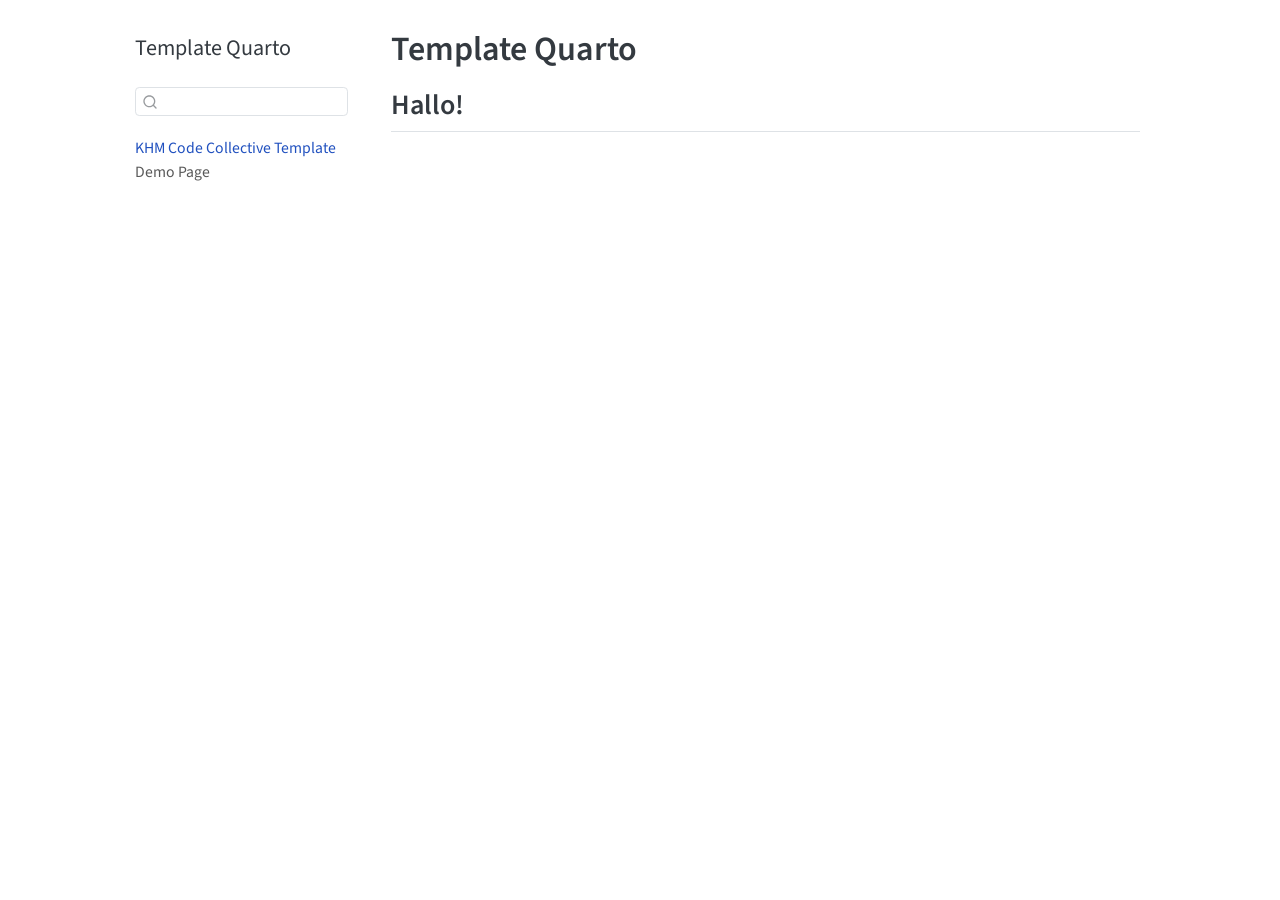
<file: docs/index.html>
<!DOCTYPE html>
<html xmlns="http://www.w3.org/1999/xhtml" lang="en" xml:lang="en"><head>

<meta charset="utf-8">
<meta name="generator" content="quarto-1.6.40">

<meta name="viewport" content="width=device-width, initial-scale=1.0, user-scalable=yes">


<title>Template Quarto</title>
<style>
code{white-space: pre-wrap;}
span.smallcaps{font-variant: small-caps;}
div.columns{display: flex; gap: min(4vw, 1.5em);}
div.column{flex: auto; overflow-x: auto;}
div.hanging-indent{margin-left: 1.5em; text-indent: -1.5em;}
ul.task-list{list-style: none;}
ul.task-list li input[type="checkbox"] {
  width: 0.8em;
  margin: 0 0.8em 0.2em -1em; /* quarto-specific, see https://github.com/quarto-dev/quarto-cli/issues/4556 */ 
  vertical-align: middle;
}
</style>


<script src="site_libs/quarto-nav/quarto-nav.js"></script>
<script src="site_libs/quarto-nav/headroom.min.js"></script>
<script src="site_libs/clipboard/clipboard.min.js"></script>
<script src="site_libs/quarto-search/autocomplete.umd.js"></script>
<script src="site_libs/quarto-search/fuse.min.js"></script>
<script src="site_libs/quarto-search/quarto-search.js"></script>
<meta name="quarto:offset" content="./">
<script src="site_libs/quarto-html/quarto.js"></script>
<script src="site_libs/quarto-html/popper.min.js"></script>
<script src="site_libs/quarto-html/tippy.umd.min.js"></script>
<script src="site_libs/quarto-html/anchor.min.js"></script>
<link href="site_libs/quarto-html/tippy.css" rel="stylesheet">
<link href="site_libs/quarto-html/quarto-syntax-highlighting-549806ee2085284f45b00abea8c6df48.css" rel="stylesheet" id="quarto-text-highlighting-styles">
<script src="site_libs/bootstrap/bootstrap.min.js"></script>
<link href="site_libs/bootstrap/bootstrap-icons.css" rel="stylesheet">
<link href="site_libs/bootstrap/bootstrap-626149efe8f5d16e1d391ba177679bf0.min.css" rel="stylesheet" append-hash="true" id="quarto-bootstrap" data-mode="light">
<script id="quarto-search-options" type="application/json">{
  "location": "sidebar",
  "copy-button": false,
  "collapse-after": 3,
  "panel-placement": "start",
  "type": "textbox",
  "limit": 50,
  "keyboard-shortcut": [
    "f",
    "/",
    "s"
  ],
  "show-item-context": false,
  "language": {
    "search-no-results-text": "No results",
    "search-matching-documents-text": "matching documents",
    "search-copy-link-title": "Copy link to search",
    "search-hide-matches-text": "Hide additional matches",
    "search-more-match-text": "more match in this document",
    "search-more-matches-text": "more matches in this document",
    "search-clear-button-title": "Clear",
    "search-text-placeholder": "",
    "search-detached-cancel-button-title": "Cancel",
    "search-submit-button-title": "Submit",
    "search-label": "Search"
  }
}</script>


<link rel="stylesheet" href="src/style.css">
</head>

<body class="nav-sidebar floating fullcontent">

<div id="quarto-search-results"></div>
  <header id="quarto-header" class="headroom fixed-top">
  <nav class="quarto-secondary-nav">
    <div class="container-fluid d-flex">
      <button type="button" class="quarto-btn-toggle btn" data-bs-toggle="collapse" role="button" data-bs-target=".quarto-sidebar-collapse-item" aria-controls="quarto-sidebar" aria-expanded="false" aria-label="Toggle sidebar navigation" onclick="if (window.quartoToggleHeadroom) { window.quartoToggleHeadroom(); }">
        <i class="bi bi-layout-text-sidebar-reverse"></i>
      </button>
        <nav class="quarto-page-breadcrumbs" aria-label="breadcrumb"><ol class="breadcrumb"><li class="breadcrumb-item"><a href="./index.html"><span class="chapter-title">KHM Code Collective Template</span></a></li></ol></nav>
        <a class="flex-grow-1" role="navigation" data-bs-toggle="collapse" data-bs-target=".quarto-sidebar-collapse-item" aria-controls="quarto-sidebar" aria-expanded="false" aria-label="Toggle sidebar navigation" onclick="if (window.quartoToggleHeadroom) { window.quartoToggleHeadroom(); }">      
        </a>
      <button type="button" class="btn quarto-search-button" aria-label="Search" onclick="window.quartoOpenSearch();">
        <i class="bi bi-search"></i>
      </button>
    </div>
  </nav>
</header>
<!-- content -->
<div id="quarto-content" class="quarto-container page-columns page-rows-contents page-layout-article">
<!-- sidebar -->
  <nav id="quarto-sidebar" class="sidebar collapse collapse-horizontal quarto-sidebar-collapse-item sidebar-navigation floating overflow-auto">
    <div class="pt-lg-2 mt-2 text-left sidebar-header">
    <div class="sidebar-title mb-0 py-0">
      <a href="./">Template Quarto</a> 
    </div>
      </div>
        <div class="mt-2 flex-shrink-0 align-items-center">
        <div class="sidebar-search">
        <div id="quarto-search" class="" title="Search"></div>
        </div>
        </div>
    <div class="sidebar-menu-container"> 
    <ul class="list-unstyled mt-1">
        <li class="sidebar-item">
  <div class="sidebar-item-container"> 
  <a href="./index.html" class="sidebar-item-text sidebar-link active"><span class="chapter-title">KHM Code Collective Template</span></a>
  </div>
</li>
        <li class="sidebar-item">
  <div class="sidebar-item-container"> 
  <a href="./pages/demo.html" class="sidebar-item-text sidebar-link"><span class="chapter-title">Demo Page</span></a>
  </div>
</li>
    </ul>
    </div>
    
</nav>
<div id="quarto-sidebar-glass" class="quarto-sidebar-collapse-item" data-bs-toggle="collapse" data-bs-target=".quarto-sidebar-collapse-item"></div>
<!-- margin-sidebar -->
    
<!-- main -->
<main class="content" id="quarto-document-content">

<header id="title-block-header" class="quarto-title-block default">
<div class="quarto-title">
<h1 class="title">Template Quarto</h1>
</div>



<div class="quarto-title-meta">

    
  
    
  </div>
  


</header>


<section id="hallo" class="level2">
<h2 class="anchored" data-anchor-id="hallo">Hallo!</h2>


</section>

</main> <!-- /main -->
<script id="quarto-html-after-body" type="application/javascript">
window.document.addEventListener("DOMContentLoaded", function (event) {
  const toggleBodyColorMode = (bsSheetEl) => {
    const mode = bsSheetEl.getAttribute("data-mode");
    const bodyEl = window.document.querySelector("body");
    if (mode === "dark") {
      bodyEl.classList.add("quarto-dark");
      bodyEl.classList.remove("quarto-light");
    } else {
      bodyEl.classList.add("quarto-light");
      bodyEl.classList.remove("quarto-dark");
    }
  }
  const toggleBodyColorPrimary = () => {
    const bsSheetEl = window.document.querySelector("link#quarto-bootstrap");
    if (bsSheetEl) {
      toggleBodyColorMode(bsSheetEl);
    }
  }
  toggleBodyColorPrimary();  
  const icon = "";
  const anchorJS = new window.AnchorJS();
  anchorJS.options = {
    placement: 'right',
    icon: icon
  };
  anchorJS.add('.anchored');
  const isCodeAnnotation = (el) => {
    for (const clz of el.classList) {
      if (clz.startsWith('code-annotation-')) {                     
        return true;
      }
    }
    return false;
  }
  const onCopySuccess = function(e) {
    // button target
    const button = e.trigger;
    // don't keep focus
    button.blur();
    // flash "checked"
    button.classList.add('code-copy-button-checked');
    var currentTitle = button.getAttribute("title");
    button.setAttribute("title", "Copied!");
    let tooltip;
    if (window.bootstrap) {
      button.setAttribute("data-bs-toggle", "tooltip");
      button.setAttribute("data-bs-placement", "left");
      button.setAttribute("data-bs-title", "Copied!");
      tooltip = new bootstrap.Tooltip(button, 
        { trigger: "manual", 
          customClass: "code-copy-button-tooltip",
          offset: [0, -8]});
      tooltip.show();    
    }
    setTimeout(function() {
      if (tooltip) {
        tooltip.hide();
        button.removeAttribute("data-bs-title");
        button.removeAttribute("data-bs-toggle");
        button.removeAttribute("data-bs-placement");
      }
      button.setAttribute("title", currentTitle);
      button.classList.remove('code-copy-button-checked');
    }, 1000);
    // clear code selection
    e.clearSelection();
  }
  const getTextToCopy = function(trigger) {
      const codeEl = trigger.previousElementSibling.cloneNode(true);
      for (const childEl of codeEl.children) {
        if (isCodeAnnotation(childEl)) {
          childEl.remove();
        }
      }
      return codeEl.innerText;
  }
  const clipboard = new window.ClipboardJS('.code-copy-button:not([data-in-quarto-modal])', {
    text: getTextToCopy
  });
  clipboard.on('success', onCopySuccess);
  if (window.document.getElementById('quarto-embedded-source-code-modal')) {
    const clipboardModal = new window.ClipboardJS('.code-copy-button[data-in-quarto-modal]', {
      text: getTextToCopy,
      container: window.document.getElementById('quarto-embedded-source-code-modal')
    });
    clipboardModal.on('success', onCopySuccess);
  }
    var localhostRegex = new RegExp(/^(?:http|https):\/\/localhost\:?[0-9]*\//);
    var mailtoRegex = new RegExp(/^mailto:/);
      var filterRegex = new RegExp('/' + window.location.host + '/');
    var isInternal = (href) => {
        return filterRegex.test(href) || localhostRegex.test(href) || mailtoRegex.test(href);
    }
    // Inspect non-navigation links and adorn them if external
 	var links = window.document.querySelectorAll('a[href]:not(.nav-link):not(.navbar-brand):not(.toc-action):not(.sidebar-link):not(.sidebar-item-toggle):not(.pagination-link):not(.no-external):not([aria-hidden]):not(.dropdown-item):not(.quarto-navigation-tool):not(.about-link)');
    for (var i=0; i<links.length; i++) {
      const link = links[i];
      if (!isInternal(link.href)) {
        // undo the damage that might have been done by quarto-nav.js in the case of
        // links that we want to consider external
        if (link.dataset.originalHref !== undefined) {
          link.href = link.dataset.originalHref;
        }
      }
    }
  function tippyHover(el, contentFn, onTriggerFn, onUntriggerFn) {
    const config = {
      allowHTML: true,
      maxWidth: 500,
      delay: 100,
      arrow: false,
      appendTo: function(el) {
          return el.parentElement;
      },
      interactive: true,
      interactiveBorder: 10,
      theme: 'quarto',
      placement: 'bottom-start',
    };
    if (contentFn) {
      config.content = contentFn;
    }
    if (onTriggerFn) {
      config.onTrigger = onTriggerFn;
    }
    if (onUntriggerFn) {
      config.onUntrigger = onUntriggerFn;
    }
    window.tippy(el, config); 
  }
  const noterefs = window.document.querySelectorAll('a[role="doc-noteref"]');
  for (var i=0; i<noterefs.length; i++) {
    const ref = noterefs[i];
    tippyHover(ref, function() {
      // use id or data attribute instead here
      let href = ref.getAttribute('data-footnote-href') || ref.getAttribute('href');
      try { href = new URL(href).hash; } catch {}
      const id = href.replace(/^#\/?/, "");
      const note = window.document.getElementById(id);
      if (note) {
        return note.innerHTML;
      } else {
        return "";
      }
    });
  }
  const xrefs = window.document.querySelectorAll('a.quarto-xref');
  const processXRef = (id, note) => {
    // Strip column container classes
    const stripColumnClz = (el) => {
      el.classList.remove("page-full", "page-columns");
      if (el.children) {
        for (const child of el.children) {
          stripColumnClz(child);
        }
      }
    }
    stripColumnClz(note)
    if (id === null || id.startsWith('sec-')) {
      // Special case sections, only their first couple elements
      const container = document.createElement("div");
      if (note.children && note.children.length > 2) {
        container.appendChild(note.children[0].cloneNode(true));
        for (let i = 1; i < note.children.length; i++) {
          const child = note.children[i];
          if (child.tagName === "P" && child.innerText === "") {
            continue;
          } else {
            container.appendChild(child.cloneNode(true));
            break;
          }
        }
        if (window.Quarto?.typesetMath) {
          window.Quarto.typesetMath(container);
        }
        return container.innerHTML
      } else {
        if (window.Quarto?.typesetMath) {
          window.Quarto.typesetMath(note);
        }
        return note.innerHTML;
      }
    } else {
      // Remove any anchor links if they are present
      const anchorLink = note.querySelector('a.anchorjs-link');
      if (anchorLink) {
        anchorLink.remove();
      }
      if (window.Quarto?.typesetMath) {
        window.Quarto.typesetMath(note);
      }
      if (note.classList.contains("callout")) {
        return note.outerHTML;
      } else {
        return note.innerHTML;
      }
    }
  }
  for (var i=0; i<xrefs.length; i++) {
    const xref = xrefs[i];
    tippyHover(xref, undefined, function(instance) {
      instance.disable();
      let url = xref.getAttribute('href');
      let hash = undefined; 
      if (url.startsWith('#')) {
        hash = url;
      } else {
        try { hash = new URL(url).hash; } catch {}
      }
      if (hash) {
        const id = hash.replace(/^#\/?/, "");
        const note = window.document.getElementById(id);
        if (note !== null) {
          try {
            const html = processXRef(id, note.cloneNode(true));
            instance.setContent(html);
          } finally {
            instance.enable();
            instance.show();
          }
        } else {
          // See if we can fetch this
          fetch(url.split('#')[0])
          .then(res => res.text())
          .then(html => {
            const parser = new DOMParser();
            const htmlDoc = parser.parseFromString(html, "text/html");
            const note = htmlDoc.getElementById(id);
            if (note !== null) {
              const html = processXRef(id, note);
              instance.setContent(html);
            } 
          }).finally(() => {
            instance.enable();
            instance.show();
          });
        }
      } else {
        // See if we can fetch a full url (with no hash to target)
        // This is a special case and we should probably do some content thinning / targeting
        fetch(url)
        .then(res => res.text())
        .then(html => {
          const parser = new DOMParser();
          const htmlDoc = parser.parseFromString(html, "text/html");
          const note = htmlDoc.querySelector('main.content');
          if (note !== null) {
            // This should only happen for chapter cross references
            // (since there is no id in the URL)
            // remove the first header
            if (note.children.length > 0 && note.children[0].tagName === "HEADER") {
              note.children[0].remove();
            }
            const html = processXRef(null, note);
            instance.setContent(html);
          } 
        }).finally(() => {
          instance.enable();
          instance.show();
        });
      }
    }, function(instance) {
    });
  }
      let selectedAnnoteEl;
      const selectorForAnnotation = ( cell, annotation) => {
        let cellAttr = 'data-code-cell="' + cell + '"';
        let lineAttr = 'data-code-annotation="' +  annotation + '"';
        const selector = 'span[' + cellAttr + '][' + lineAttr + ']';
        return selector;
      }
      const selectCodeLines = (annoteEl) => {
        const doc = window.document;
        const targetCell = annoteEl.getAttribute("data-target-cell");
        const targetAnnotation = annoteEl.getAttribute("data-target-annotation");
        const annoteSpan = window.document.querySelector(selectorForAnnotation(targetCell, targetAnnotation));
        const lines = annoteSpan.getAttribute("data-code-lines").split(",");
        const lineIds = lines.map((line) => {
          return targetCell + "-" + line;
        })
        let top = null;
        let height = null;
        let parent = null;
        if (lineIds.length > 0) {
            //compute the position of the single el (top and bottom and make a div)
            const el = window.document.getElementById(lineIds[0]);
            top = el.offsetTop;
            height = el.offsetHeight;
            parent = el.parentElement.parentElement;
          if (lineIds.length > 1) {
            const lastEl = window.document.getElementById(lineIds[lineIds.length - 1]);
            const bottom = lastEl.offsetTop + lastEl.offsetHeight;
            height = bottom - top;
          }
          if (top !== null && height !== null && parent !== null) {
            // cook up a div (if necessary) and position it 
            let div = window.document.getElementById("code-annotation-line-highlight");
            if (div === null) {
              div = window.document.createElement("div");
              div.setAttribute("id", "code-annotation-line-highlight");
              div.style.position = 'absolute';
              parent.appendChild(div);
            }
            div.style.top = top - 2 + "px";
            div.style.height = height + 4 + "px";
            div.style.left = 0;
            let gutterDiv = window.document.getElementById("code-annotation-line-highlight-gutter");
            if (gutterDiv === null) {
              gutterDiv = window.document.createElement("div");
              gutterDiv.setAttribute("id", "code-annotation-line-highlight-gutter");
              gutterDiv.style.position = 'absolute';
              const codeCell = window.document.getElementById(targetCell);
              const gutter = codeCell.querySelector('.code-annotation-gutter');
              gutter.appendChild(gutterDiv);
            }
            gutterDiv.style.top = top - 2 + "px";
            gutterDiv.style.height = height + 4 + "px";
          }
          selectedAnnoteEl = annoteEl;
        }
      };
      const unselectCodeLines = () => {
        const elementsIds = ["code-annotation-line-highlight", "code-annotation-line-highlight-gutter"];
        elementsIds.forEach((elId) => {
          const div = window.document.getElementById(elId);
          if (div) {
            div.remove();
          }
        });
        selectedAnnoteEl = undefined;
      };
        // Handle positioning of the toggle
    window.addEventListener(
      "resize",
      throttle(() => {
        elRect = undefined;
        if (selectedAnnoteEl) {
          selectCodeLines(selectedAnnoteEl);
        }
      }, 10)
    );
    function throttle(fn, ms) {
    let throttle = false;
    let timer;
      return (...args) => {
        if(!throttle) { // first call gets through
            fn.apply(this, args);
            throttle = true;
        } else { // all the others get throttled
            if(timer) clearTimeout(timer); // cancel #2
            timer = setTimeout(() => {
              fn.apply(this, args);
              timer = throttle = false;
            }, ms);
        }
      };
    }
      const annoteTargets = window.document.querySelectorAll('.code-annotation-anchor');
      for (let i=0; i<annoteTargets.length; i++) {
        const annoteTarget = annoteTargets[i];
        const targetCell = annoteTarget.getAttribute("data-target-cell");
        const targetAnnotation = annoteTarget.getAttribute("data-target-annotation");
        const contentFn = () => {
          const content = window.document.querySelector(selectorForAnnotation(targetCell, targetAnnotation));
          if (content) {
            const tipContent = content.cloneNode(true);
            tipContent.classList.add("code-annotation-tip-content");
            return tipContent.outerHTML;
          }
        }
        const config = {
          allowHTML: true,
          content: contentFn,
          onShow: (instance) => {
            selectCodeLines(instance.reference);
            instance.reference.classList.add('code-annotation-active');
            window.tippy.hideAll();
          },
          onHide: (instance) => {
            unselectCodeLines();
            instance.reference.classList.remove('code-annotation-active');
          },
          maxWidth: 300,
          delay: [50, 0],
          duration: [200, 0],
          offset: [5, 10],
          arrow: true,
          appendTo: function(el) {
            return el.parentElement.parentElement.parentElement;
          },
          interactive: true,
          interactiveBorder: 10,
          theme: 'quarto',
          placement: 'right',
          popperOptions: {
            modifiers: [
            {
              name: 'flip',
              options: {
                flipVariations: false, // true by default
                allowedAutoPlacements: ['right'],
                fallbackPlacements: ['right', 'top', 'top-start', 'top-end', 'bottom', 'bottom-start', 'bottom-end', 'left'],
              },
            },
            {
              name: 'preventOverflow',
              options: {
                mainAxis: false,
                altAxis: false
              }
            }
            ]        
          }      
        };
        window.tippy(annoteTarget, config); 
      }
  const findCites = (el) => {
    const parentEl = el.parentElement;
    if (parentEl) {
      const cites = parentEl.dataset.cites;
      if (cites) {
        return {
          el,
          cites: cites.split(' ')
        };
      } else {
        return findCites(el.parentElement)
      }
    } else {
      return undefined;
    }
  };
  var bibliorefs = window.document.querySelectorAll('a[role="doc-biblioref"]');
  for (var i=0; i<bibliorefs.length; i++) {
    const ref = bibliorefs[i];
    const citeInfo = findCites(ref);
    if (citeInfo) {
      tippyHover(citeInfo.el, function() {
        var popup = window.document.createElement('div');
        citeInfo.cites.forEach(function(cite) {
          var citeDiv = window.document.createElement('div');
          citeDiv.classList.add('hanging-indent');
          citeDiv.classList.add('csl-entry');
          var biblioDiv = window.document.getElementById('ref-' + cite);
          if (biblioDiv) {
            citeDiv.innerHTML = biblioDiv.innerHTML;
          }
          popup.appendChild(citeDiv);
        });
        return popup.innerHTML;
      });
    }
  }
});
</script>
</div> <!-- /content -->




</body></html>
</file>
<file: docs/site_libs/quarto-html/tippy.css>
.tippy-box[data-animation=fade][data-state=hidden]{opacity:0}[data-tippy-root]{max-width:calc(100vw - 10px)}.tippy-box{position:relative;background-color:#333;color:#fff;border-radius:4px;font-size:14px;line-height:1.4;white-space:normal;outline:0;transition-property:transform,visibility,opacity}.tippy-box[data-placement^=top]>.tippy-arrow{bottom:0}.tippy-box[data-placement^=top]>.tippy-arrow:before{bottom:-7px;left:0;border-width:8px 8px 0;border-top-color:initial;transform-origin:center top}.tippy-box[data-placement^=bottom]>.tippy-arrow{top:0}.tippy-box[data-placement^=bottom]>.tippy-arrow:before{top:-7px;left:0;border-width:0 8px 8px;border-bottom-color:initial;transform-origin:center bottom}.tippy-box[data-placement^=left]>.tippy-arrow{right:0}.tippy-box[data-placement^=left]>.tippy-arrow:before{border-width:8px 0 8px 8px;border-left-color:initial;right:-7px;transform-origin:center left}.tippy-box[data-placement^=right]>.tippy-arrow{left:0}.tippy-box[data-placement^=right]>.tippy-arrow:before{left:-7px;border-width:8px 8px 8px 0;border-right-color:initial;transform-origin:center right}.tippy-box[data-inertia][data-state=visible]{transition-timing-function:cubic-bezier(.54,1.5,.38,1.11)}.tippy-arrow{width:16px;height:16px;color:#333}.tippy-arrow:before{content:"";position:absolute;border-color:transparent;border-style:solid}.tippy-content{position:relative;padding:5px 9px;z-index:1}
</file>
<file: docs/site_libs/quarto-html/quarto-syntax-highlighting-549806ee2085284f45b00abea8c6df48.css>
/* quarto syntax highlight colors */
:root {
  --quarto-hl-ot-color: #003B4F;
  --quarto-hl-at-color: #657422;
  --quarto-hl-ss-color: #20794D;
  --quarto-hl-an-color: #5E5E5E;
  --quarto-hl-fu-color: #4758AB;
  --quarto-hl-st-color: #20794D;
  --quarto-hl-cf-color: #003B4F;
  --quarto-hl-op-color: #5E5E5E;
  --quarto-hl-er-color: #AD0000;
  --quarto-hl-bn-color: #AD0000;
  --quarto-hl-al-color: #AD0000;
  --quarto-hl-va-color: #111111;
  --quarto-hl-bu-color: inherit;
  --quarto-hl-ex-color: inherit;
  --quarto-hl-pp-color: #AD0000;
  --quarto-hl-in-color: #5E5E5E;
  --quarto-hl-vs-color: #20794D;
  --quarto-hl-wa-color: #5E5E5E;
  --quarto-hl-do-color: #5E5E5E;
  --quarto-hl-im-color: #00769E;
  --quarto-hl-ch-color: #20794D;
  --quarto-hl-dt-color: #AD0000;
  --quarto-hl-fl-color: #AD0000;
  --quarto-hl-co-color: #5E5E5E;
  --quarto-hl-cv-color: #5E5E5E;
  --quarto-hl-cn-color: #8f5902;
  --quarto-hl-sc-color: #5E5E5E;
  --quarto-hl-dv-color: #AD0000;
  --quarto-hl-kw-color: #003B4F;
}

/* other quarto variables */
:root {
  --quarto-font-monospace: SFMono-Regular, Menlo, Monaco, Consolas, "Liberation Mono", "Courier New", monospace;
}

pre > code.sourceCode > span {
  color: #003B4F;
}

code span {
  color: #003B4F;
}

code.sourceCode > span {
  color: #003B4F;
}

div.sourceCode,
div.sourceCode pre.sourceCode {
  color: #003B4F;
}

code span.ot {
  color: #003B4F;
  font-style: inherit;
}

code span.at {
  color: #657422;
  font-style: inherit;
}

code span.ss {
  color: #20794D;
  font-style: inherit;
}

code span.an {
  color: #5E5E5E;
  font-style: inherit;
}

code span.fu {
  color: #4758AB;
  font-style: inherit;
}

code span.st {
  color: #20794D;
  font-style: inherit;
}

code span.cf {
  color: #003B4F;
  font-weight: bold;
  font-style: inherit;
}

code span.op {
  color: #5E5E5E;
  font-style: inherit;
}

code span.er {
  color: #AD0000;
  font-style: inherit;
}

code span.bn {
  color: #AD0000;
  font-style: inherit;
}

code span.al {
  color: #AD0000;
  font-style: inherit;
}

code span.va {
  color: #111111;
  font-style: inherit;
}

code span.bu {
  font-style: inherit;
}

code span.ex {
  font-style: inherit;
}

code span.pp {
  color: #AD0000;
  font-style: inherit;
}

code span.in {
  color: #5E5E5E;
  font-style: inherit;
}

code span.vs {
  color: #20794D;
  font-style: inherit;
}

code span.wa {
  color: #5E5E5E;
  font-style: italic;
}

code span.do {
  color: #5E5E5E;
  font-style: italic;
}

code span.im {
  color: #00769E;
  font-style: inherit;
}

code span.ch {
  color: #20794D;
  font-style: inherit;
}

code span.dt {
  color: #AD0000;
  font-style: inherit;
}

code span.fl {
  color: #AD0000;
  font-style: inherit;
}

code span.co {
  color: #5E5E5E;
  font-style: inherit;
}

code span.cv {
  color: #5E5E5E;
  font-style: italic;
}

code span.cn {
  color: #8f5902;
  font-style: inherit;
}

code span.sc {
  color: #5E5E5E;
  font-style: inherit;
}

code span.dv {
  color: #AD0000;
  font-style: inherit;
}

code span.kw {
  color: #003B4F;
  font-weight: bold;
  font-style: inherit;
}

.prevent-inlining {
  content: "</";
}

/*# sourceMappingURL=ae99138f4fbc2fb4c9f5e5cd69c22459.css.map */
</file>
<file: docs/src/style.css>
@font-face {
  /* font-family: 'IBM Plex Mono'; */
  font-weight: normal;
  /* src:url('./IBMPlexMono-Regular.ttf') format('truetype'); */
}

@font-face {
  /* font-family: 'IBM Plex Mono'; */
  font-weight: bold;
  /* src:url('./IBMPlexMono-SemiBold.ttf') format('truetype'); */
}

/* * {
    background-color: whitesmoke !important;
} */

a {
    /* color: mediumpurple; */
    /* color: rgb(125,0,0); */
    /* color: rgb(75,75,75); */
    text-decoration-line: none;
}

h1,h2,h3,h4 {
    margin-top: 30px;
    margin-bottom: 30px;
}

.cell {
    display: block;
    /* height: 1200px; */
    font-size: small;
    /* width: 1250px;  */
    margin-top: 20px;
    margin-bottom: 20px;
}

/* .full-width {
    display: block;
    width: 1250px;
    transform: translate(-150px, 0);

} */

h1,h2,h3,h4 {
    margin-top: 30px;
    margin-bottom: 30px;
}

/* .cell { */
/* #tbl-aiwar {
    margin-left: -30px;
    transform: translate(-200px, 0);
} */

.icon {
    width: 50px;
}

.g-img {
    width: 33px;
}

/* .g-box {
    width: 1250px;
    transform: translate(-250px, 0);
} */

.caption {
    font-size: small;
}

.lightbox {
    /* margin-top: 200px; */
    margin-top: 30px;
}

.table {
    font-size: small;
}

/* .sidebar {
    background-color: whitesmoke;
} */
</file>
